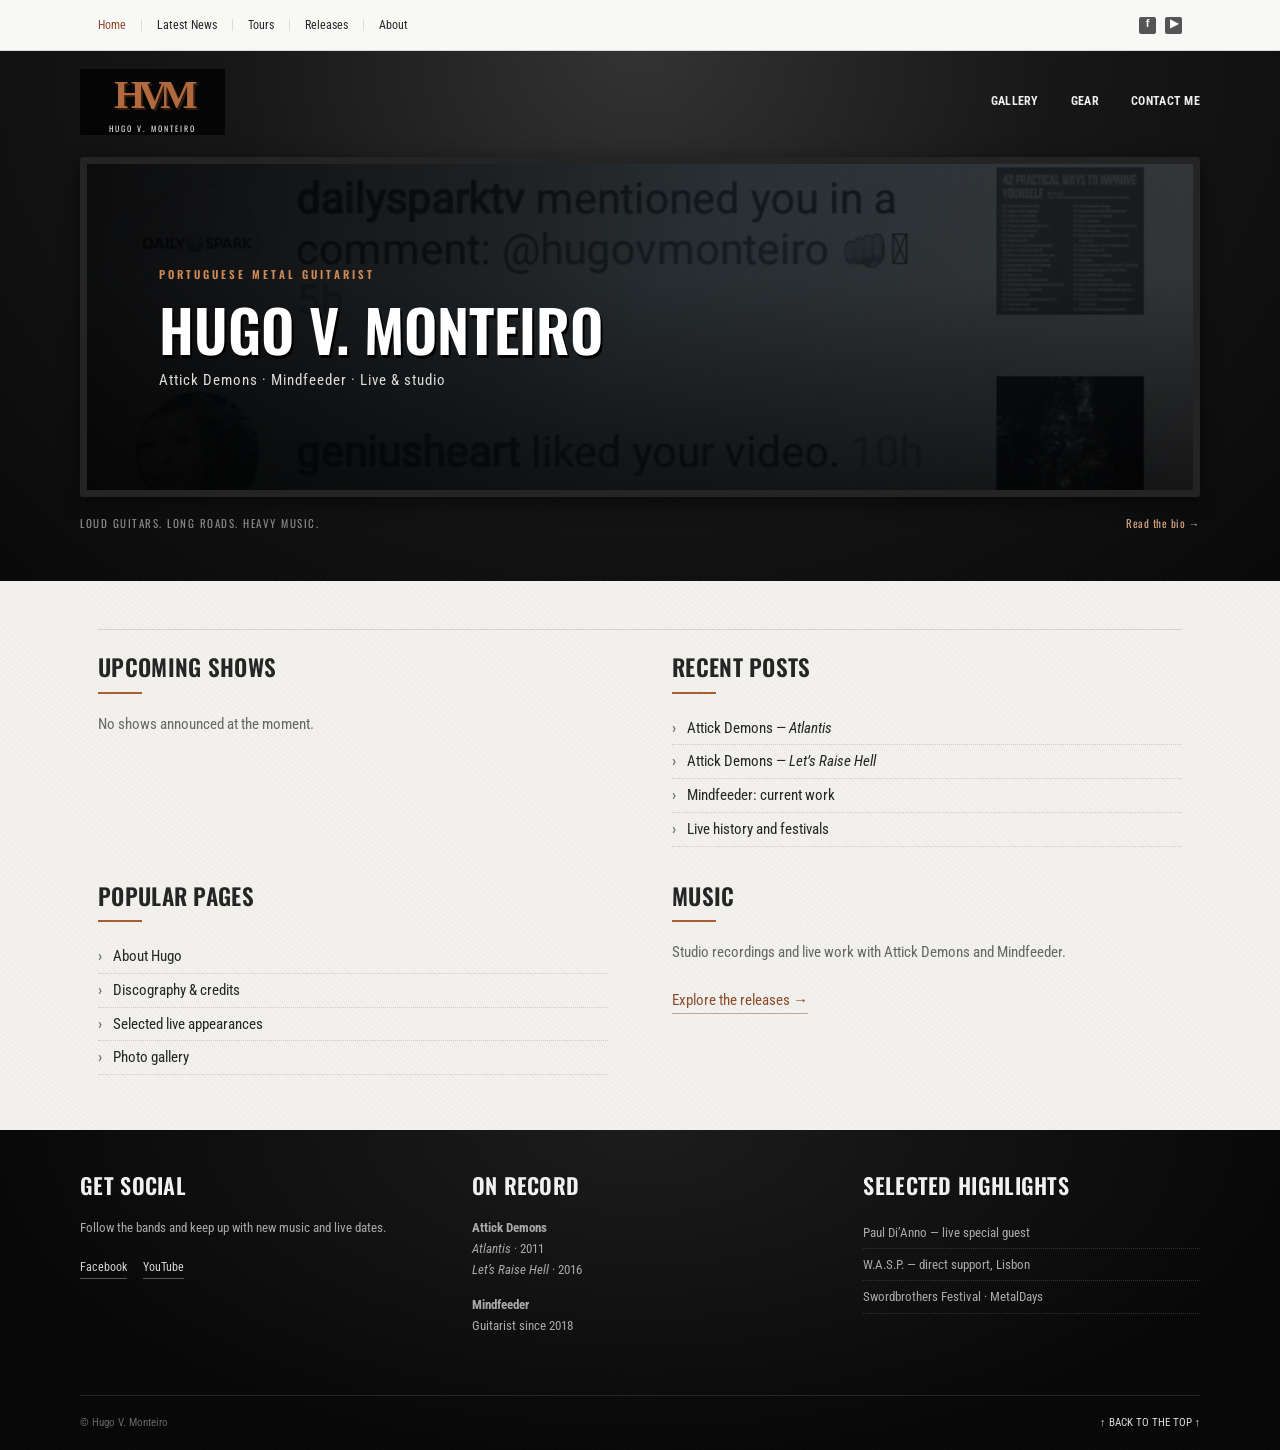
<file: index.html>
<!doctype html>
<html lang="en">
<head>
<meta charset="utf-8">
<meta name="viewport" content="width=device-width, initial-scale=1">
<meta name="theme-color" content="#181818">
<meta name="description" content="Official website of Portuguese metal guitarist Hugo V Monteiro. Attick Demons, Mindfeeder, recordings and live history.">
<title>Hugo V. Monteiro — Official Website</title>
<link rel="stylesheet" href="assets/css/style.css">
</head>
<body id="top">
<div class="topbar"><div class="topbar-inner"><button class="menu-toggle" aria-expanded="false" aria-controls="primary-nav">Menu ☰</button><nav id="primary-nav" class="top-nav" aria-label="Main navigation"><a class="active" href="index.html">Home</a><a href="latest-news.html">Latest News</a><a href="tours.html">Tours</a><a href="releases.html">Releases</a><a href="about.html">About</a></nav><div class="social-mini"><a href="https://www.facebook.com/" aria-label="Facebook">f</a><a href="https://www.youtube.com/" aria-label="YouTube">▶</a></div></div></div>
<header class="hero-shell"><div class="site-head"><a class="wordmark" href="index.html" aria-label="Hugo V Monteiro home"><span>HVM</span><small>HUGO V. MONTEIRO</small></a><nav class="side-nav" aria-label="More pages"><a href="galleries.html">Gallery</a><a href="gear.html">Gear</a><a href="contact-me.html">Contact Me</a></nav></div><div class="hero-frame"><img src="images/marty-friedman-started-following-me-on-instagram.png" alt="Music news image" class="hero-image"><div class="hero-caption"><span>PORTUGUESE METAL GUITARIST</span><h1>Hugo V. Monteiro</h1><p>Attick Demons · Mindfeeder · Live & studio</p></div></div><div class="hero-bottom"><span>LOUD GUITARS. LONG ROADS. HEAVY MUSIC.</span><a href="about.html">Read the bio →</a></div></header>
<main class="home-content"><div class="home-grid"><section class="widget"><h2>Upcoming Shows</h2><p class="muted">No shows announced at the moment.</p></section><section class="widget"><h2>Recent Posts</h2><ul class="arrow-list"><li><a href="releases.html#atlantis">Attick Demons — <em>Atlantis</em></a></li><li><a href="releases.html#lets-raise-hell">Attick Demons — <em>Let’s Raise Hell</em></a></li><li><a href="about.html#mindfeeder">Mindfeeder: current work</a></li><li><a href="tours.html">Live history and festivals</a></li></ul></section><section class="widget"><h2>Popular Pages</h2><ul class="arrow-list"><li><a href="about.html">About Hugo</a></li><li><a href="releases.html">Discography & credits</a></li><li><a href="tours.html">Selected live appearances</a></li><li><a href="galleries.html">Photo gallery</a></li></ul></section><section class="widget"><h2>Music</h2><p class="muted">Studio recordings and live work with Attick Demons and Mindfeeder.</p><a class="text-link" href="releases.html">Explore the releases →</a></section></div></main>
<footer class="site-footer"><div class="footer-grid"><section><h2>Get Social</h2><p>Follow the bands and keep up with new music and live dates.</p><div class="footer-links"><a href="https://www.facebook.com/">Facebook</a><a href="https://www.youtube.com/">YouTube</a></div></section><section><h2>On Record</h2><p><strong>Attick Demons</strong><br><em>Atlantis</em> · 2011<br><em>Let’s Raise Hell</em> · 2016</p><p><strong>Mindfeeder</strong><br>Guitarist since 2018</p></section><section><h2>Selected Highlights</h2><ul class="footer-list"><li>Paul Di’Anno — live special guest</li><li>W.A.S.P. — direct support, Lisbon</li><li>Swordbrothers Festival · MetalDays</li></ul></section></div><div class="footer-bottom"><span>© Hugo V. Monteiro</span><a href="#top">↑ Back to the top ↑</a></div></footer>
<script src="assets/js/site.js"></script>
</body></html>
</file>
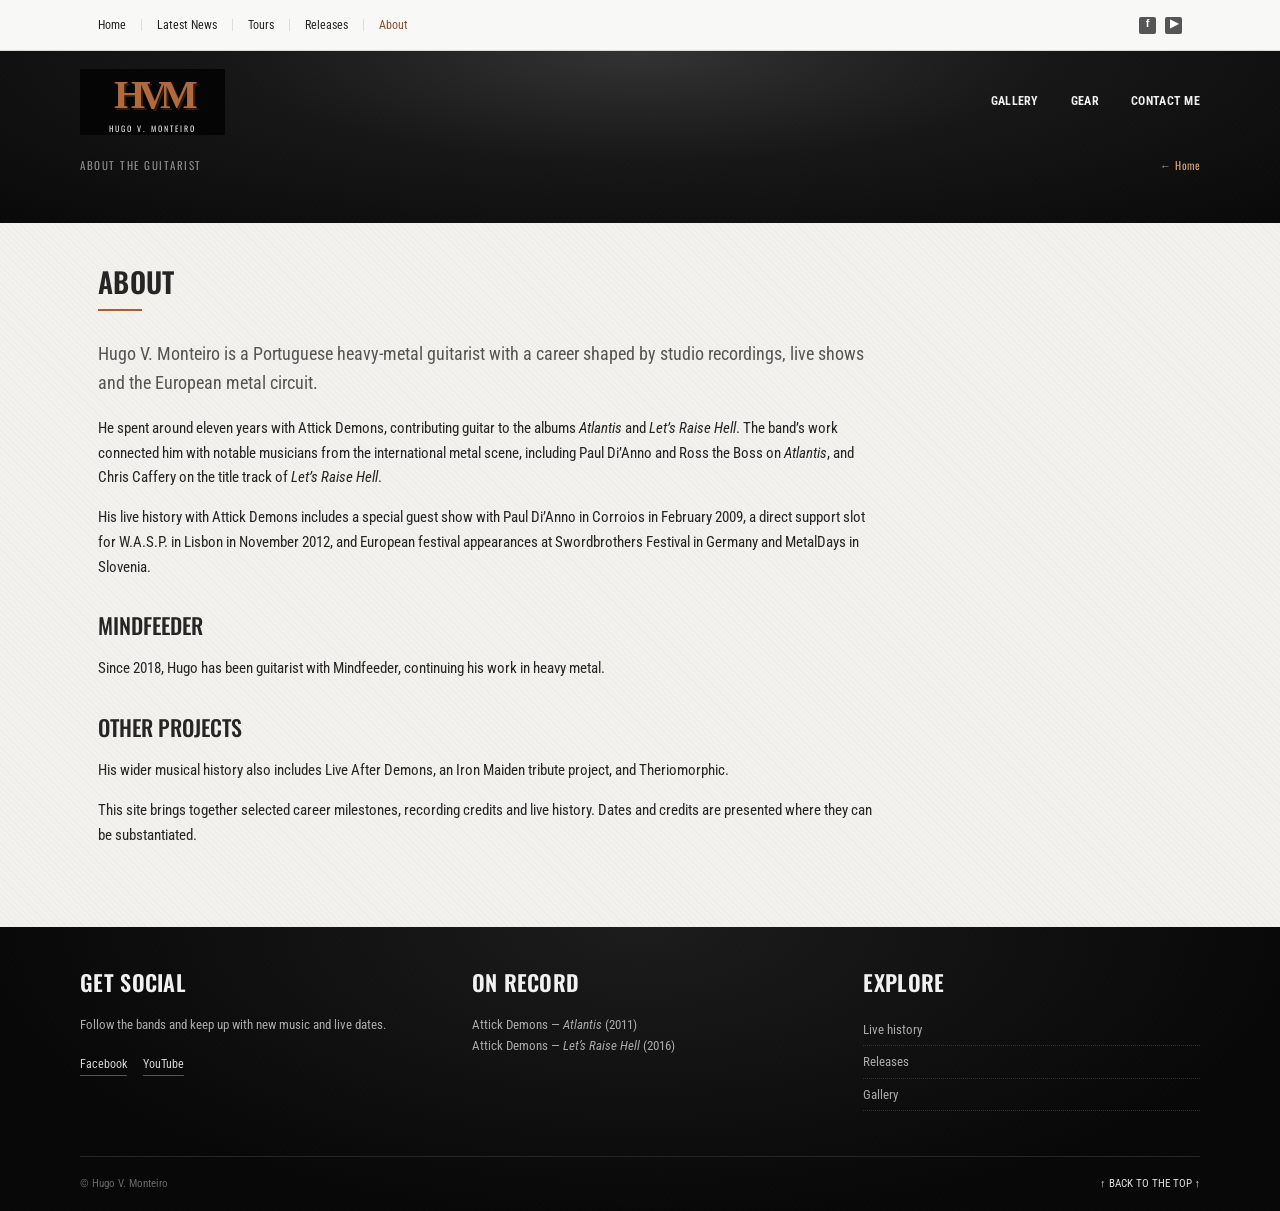
<file: about.html>
<!doctype html><html lang="en"><head><meta charset="utf-8"><meta name="viewport" content="width=device-width,initial-scale=1"><meta name="description" content="Biography of Portuguese metal guitarist Hugo V Monteiro."><title>About — Hugo V. Monteiro</title><link rel="stylesheet" href="assets/css/style.css"></head><body id="top"><div class="topbar"><div class="topbar-inner"><button class="menu-toggle" aria-expanded="false" aria-controls="primary-nav">Menu ☰</button><nav id="primary-nav" class="top-nav" aria-label="Main navigation"><a href="index.html">Home</a><a href="latest-news.html">Latest News</a><a href="tours.html">Tours</a><a href="releases.html">Releases</a><a class="active" href="about.html">About</a></nav><div class="social-mini"><a href="https://www.facebook.com/" aria-label="Facebook">f</a><a href="https://www.youtube.com/" aria-label="YouTube">▶</a></div></div></div><header class="hero-shell"><div class="site-head"><a class="wordmark" href="index.html"><span>HVM</span><small>HUGO V. MONTEIRO</small></a><nav class="side-nav"><a href="galleries.html">Gallery</a><a href="gear.html">Gear</a><a href="contact-me.html">Contact Me</a></nav></div><div class="hero-bottom"><span>ABOUT THE GUITARIST</span><a href="index.html">← Home</a></div></header><main class="page-wrap"><h1 class="page-title">About</h1><div class="content-panel"><p class="page-intro">Hugo V. Monteiro is a Portuguese heavy-metal guitarist with a career shaped by studio recordings, live shows and the European metal circuit.</p><p>He spent around eleven years with Attick Demons, contributing guitar to the albums <em>Atlantis</em> and <em>Let’s Raise Hell</em>. The band’s work connected him with notable musicians from the international metal scene, including Paul Di’Anno and Ross the Boss on <em>Atlantis</em>, and Chris Caffery on the title track of <em>Let’s Raise Hell</em>.</p><p>His live history with Attick Demons includes a special guest show with Paul Di’Anno in Corroios in February 2009, a direct support slot for W.A.S.P. in Lisbon in November 2012, and European festival appearances at Swordbrothers Festival in Germany and MetalDays in Slovenia.</p><h2 id="mindfeeder">Mindfeeder</h2><p>Since 2018, Hugo has been guitarist with Mindfeeder, continuing his work in heavy metal.</p><h2>Other projects</h2><p>His wider musical history also includes Live After Demons, an Iron Maiden tribute project, and Theriomorphic.</p><p>This site brings together selected career milestones, recording credits and live history. Dates and credits are presented where they can be substantiated.</p></div></main><footer class="site-footer"><div class="footer-grid"><section><h2>Get Social</h2><p>Follow the bands and keep up with new music and live dates.</p><div class="footer-links"><a href="https://www.facebook.com/">Facebook</a><a href="https://www.youtube.com/">YouTube</a></div></section><section><h2>On Record</h2><p>Attick Demons — <em>Atlantis</em> (2011)<br>Attick Demons — <em>Let’s Raise Hell</em> (2016)</p></section><section><h2>Explore</h2><ul class="footer-list"><li><a href="tours.html">Live history</a></li><li><a href="releases.html">Releases</a></li><li><a href="galleries.html">Gallery</a></li></ul></section></div><div class="footer-bottom"><span>© Hugo V. Monteiro</span><a class="back-top" href="#top">↑ Back to the top ↑</a></div></footer><script src="assets/js/site.js"></script></body></html>
</file>
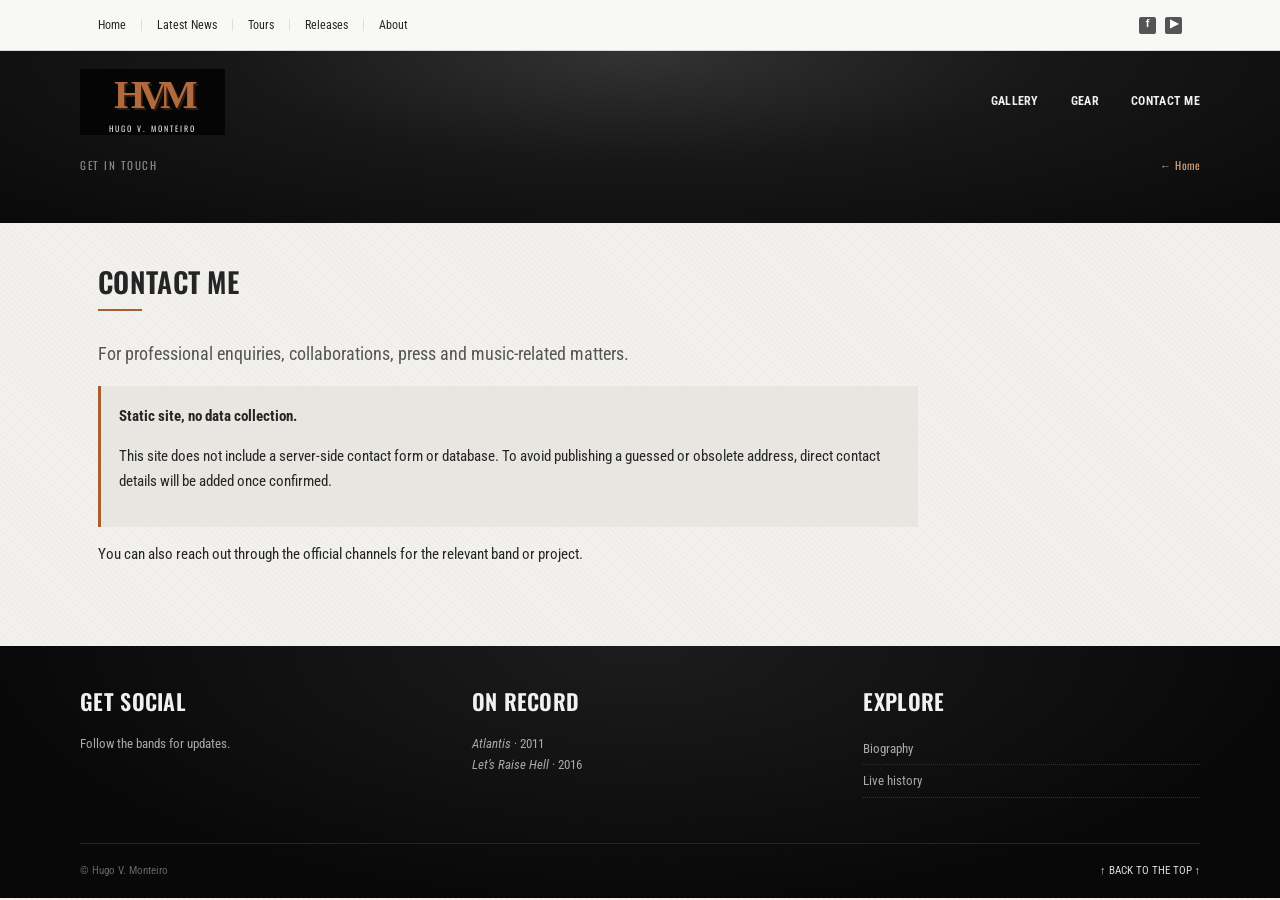
<file: contact-me.html>
<!doctype html><html lang="en"><head><meta charset="utf-8"><meta name="viewport" content="width=device-width,initial-scale=1"><title>Contact — Hugo V. Monteiro</title><link rel="stylesheet" href="assets/css/style.css"></head><body id="top"><div class="topbar"><div class="topbar-inner"><button class="menu-toggle" aria-expanded="false" aria-controls="primary-nav">Menu ☰</button><nav id="primary-nav" class="top-nav"><a href="index.html">Home</a><a href="latest-news.html">Latest News</a><a href="tours.html">Tours</a><a href="releases.html">Releases</a><a href="about.html">About</a></nav><div class="social-mini"><a href="https://www.facebook.com/">f</a><a href="https://www.youtube.com/">▶</a></div></div></div><header class="hero-shell"><div class="site-head"><a class="wordmark" href="index.html"><span>HVM</span><small>HUGO V. MONTEIRO</small></a><nav class="side-nav"><a href="galleries.html">Gallery</a><a href="gear.html">Gear</a><a href="contact-me.html">Contact Me</a></nav></div><div class="hero-bottom"><span>GET IN TOUCH</span><a href="index.html">← Home</a></div></header><main class="page-wrap"><h1 class="page-title">Contact Me</h1><div class="content-panel"><p class="page-intro">For professional enquiries, collaborations, press and music-related matters.</p><div class="contact-note"><strong>Static site, no data collection.</strong><p>This site does not include a server-side contact form or database. To avoid publishing a guessed or obsolete address, direct contact details will be added once confirmed.</p></div><p>You can also reach out through the official channels for the relevant band or project.</p></div></main><footer class="site-footer"><div class="footer-grid"><section><h2>Get Social</h2><p>Follow the bands for updates.</p></section><section><h2>On Record</h2><p><em>Atlantis</em> · 2011<br><em>Let’s Raise Hell</em> · 2016</p></section><section><h2>Explore</h2><ul class="footer-list"><li><a href="about.html">Biography</a></li><li><a href="tours.html">Live history</a></li></ul></section></div><div class="footer-bottom"><span>© Hugo V. Monteiro</span><a href="#top">↑ Back to the top ↑</a></div></footer><script src="assets/js/site.js"></script></body></html>
</file>
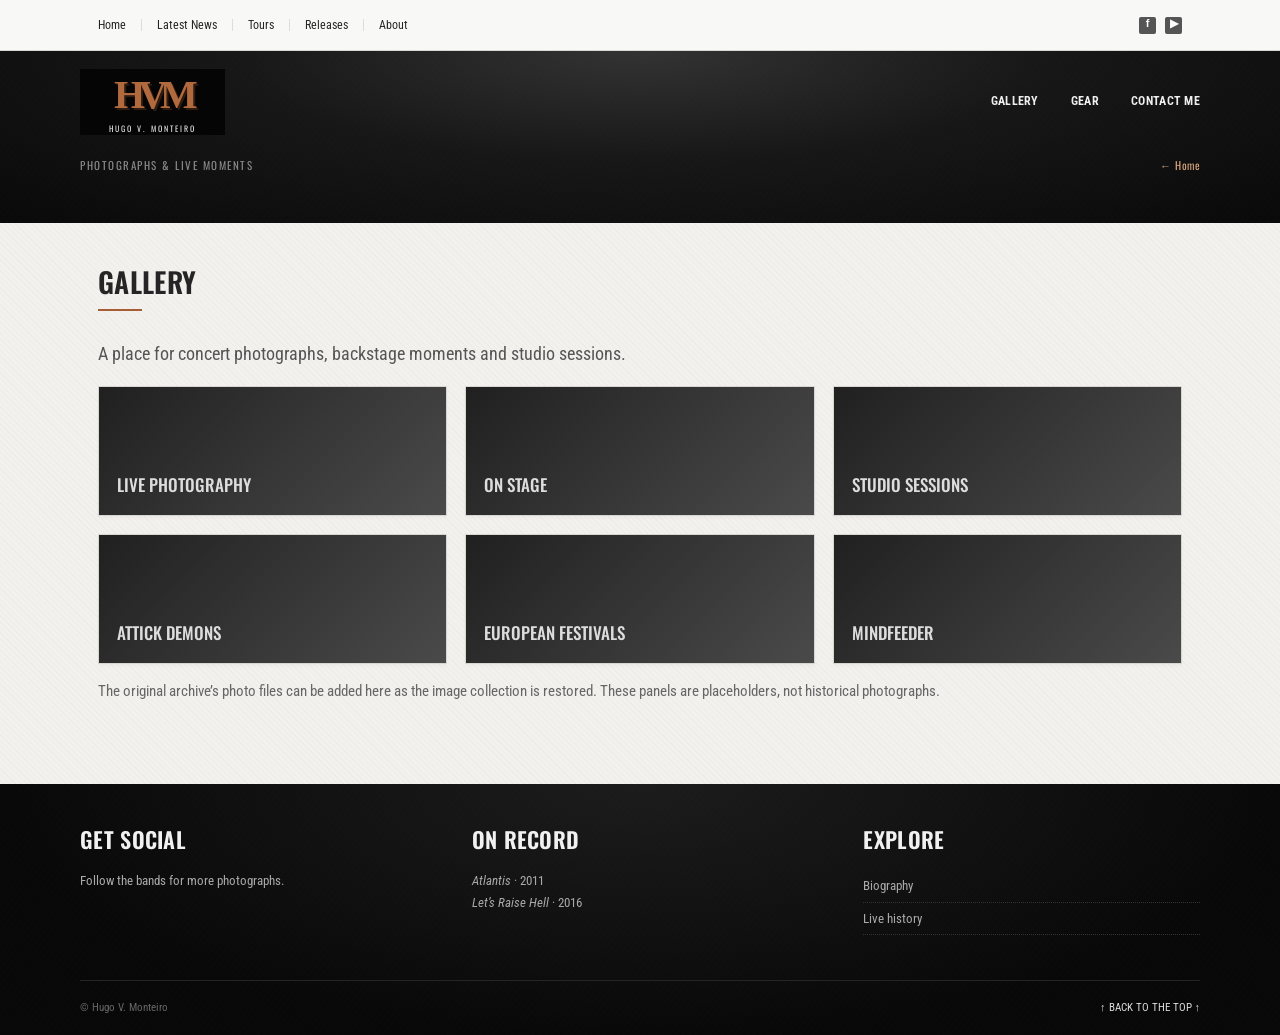
<file: galleries.html>
<!doctype html><html lang="en"><head><meta charset="utf-8"><meta name="viewport" content="width=device-width,initial-scale=1"><title>Gallery — Hugo V. Monteiro</title><link rel="stylesheet" href="assets/css/style.css"></head><body id="top"><div class="topbar"><div class="topbar-inner"><button class="menu-toggle" aria-expanded="false" aria-controls="primary-nav">Menu ☰</button><nav id="primary-nav" class="top-nav"><a href="index.html">Home</a><a href="latest-news.html">Latest News</a><a href="tours.html">Tours</a><a href="releases.html">Releases</a><a href="about.html">About</a></nav><div class="social-mini"><a href="https://www.facebook.com/">f</a><a href="https://www.youtube.com/">▶</a></div></div></div><header class="hero-shell"><div class="site-head"><a class="wordmark" href="index.html"><span>HVM</span><small>HUGO V. MONTEIRO</small></a><nav class="side-nav"><a href="galleries.html">Gallery</a><a href="gear.html">Gear</a><a href="contact-me.html">Contact Me</a></nav></div><div class="hero-bottom"><span>PHOTOGRAPHS & LIVE MOMENTS</span><a href="index.html">← Home</a></div></header><main class="page-wrap"><h1 class="page-title">Gallery</h1><p class="page-intro">A place for concert photographs, backstage moments and studio sessions.</p><div class="gallery-grid"><div class="gallery-placeholder">Live photography</div><div class="gallery-placeholder">On stage</div><div class="gallery-placeholder">Studio sessions</div><div class="gallery-placeholder">Attick Demons</div><div class="gallery-placeholder">European festivals</div><div class="gallery-placeholder">Mindfeeder</div></div><p class="muted">The original archive’s photo files can be added here as the image collection is restored. These panels are placeholders, not historical photographs.</p></main><footer class="site-footer"><div class="footer-grid"><section><h2>Get Social</h2><p>Follow the bands for more photographs.</p></section><section><h2>On Record</h2><p><em>Atlantis</em> · 2011<br><em>Let’s Raise Hell</em> · 2016</p></section><section><h2>Explore</h2><ul class="footer-list"><li><a href="about.html">Biography</a></li><li><a href="tours.html">Live history</a></li></ul></section></div><div class="footer-bottom"><span>© Hugo V. Monteiro</span><a href="#top">↑ Back to the top ↑</a></div></footer><script src="assets/js/site.js"></script></body></html>
</file>
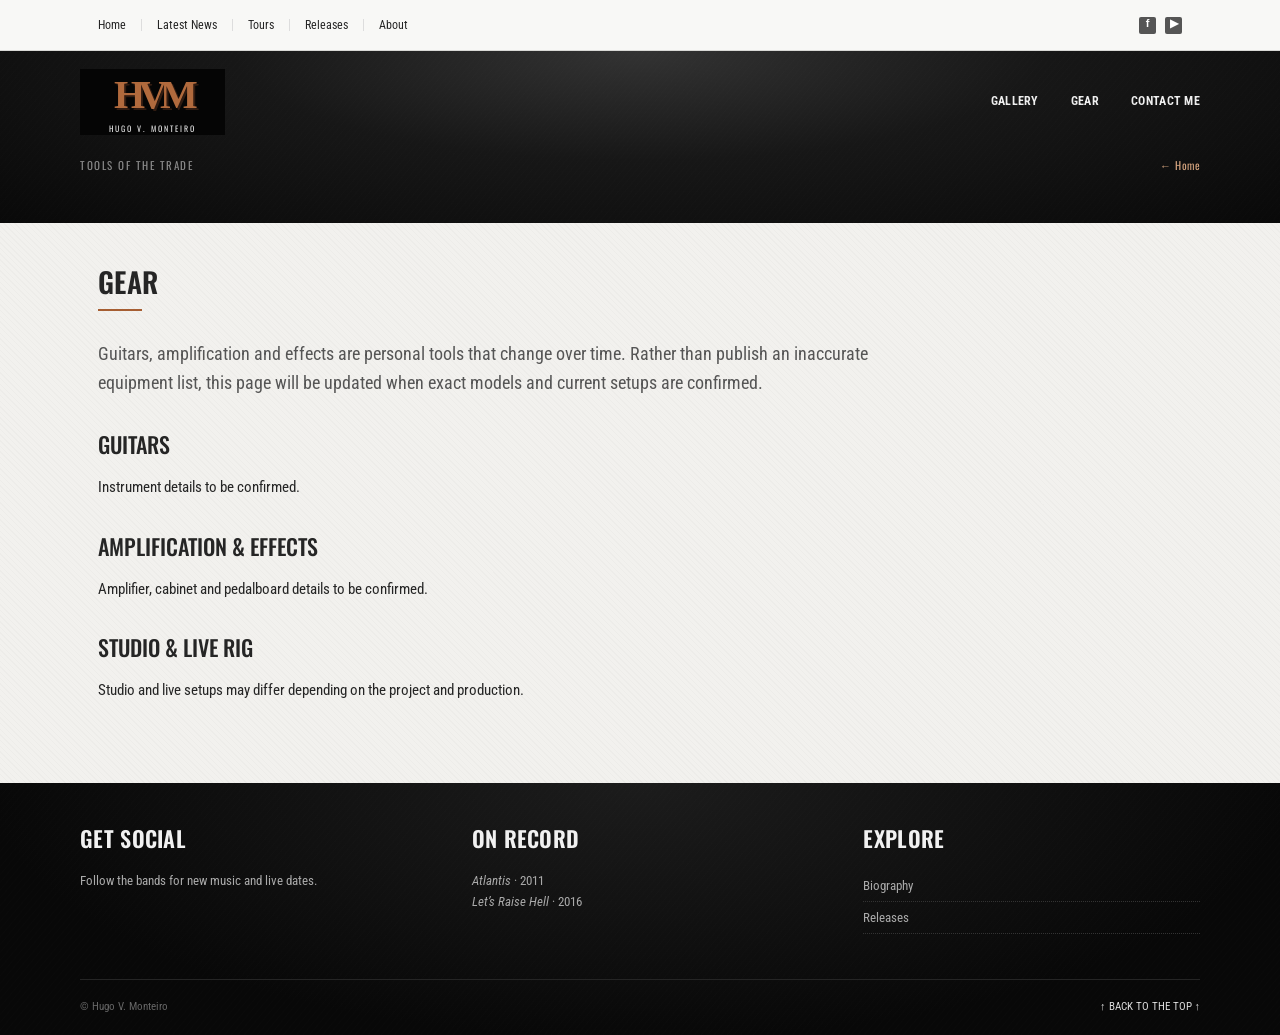
<file: gear.html>
<!doctype html><html lang="en"><head><meta charset="utf-8"><meta name="viewport" content="width=device-width,initial-scale=1"><title>Gear — Hugo V. Monteiro</title><link rel="stylesheet" href="assets/css/style.css"></head><body id="top"><div class="topbar"><div class="topbar-inner"><button class="menu-toggle" aria-expanded="false" aria-controls="primary-nav">Menu ☰</button><nav id="primary-nav" class="top-nav"><a href="index.html">Home</a><a href="latest-news.html">Latest News</a><a href="tours.html">Tours</a><a href="releases.html">Releases</a><a href="about.html">About</a></nav><div class="social-mini"><a href="https://www.facebook.com/">f</a><a href="https://www.youtube.com/">▶</a></div></div></div><header class="hero-shell"><div class="site-head"><a class="wordmark" href="index.html"><span>HVM</span><small>HUGO V. MONTEIRO</small></a><nav class="side-nav"><a href="galleries.html">Gallery</a><a href="gear.html">Gear</a><a href="contact-me.html">Contact Me</a></nav></div><div class="hero-bottom"><span>TOOLS OF THE TRADE</span><a href="index.html">← Home</a></div></header><main class="page-wrap"><h1 class="page-title">Gear</h1><p class="page-intro">Guitars, amplification and effects are personal tools that change over time. Rather than publish an inaccurate equipment list, this page will be updated when exact models and current setups are confirmed.</p><div class="content-panel"><h2>Guitars</h2><p>Instrument details to be confirmed.</p><h2>Amplification & effects</h2><p>Amplifier, cabinet and pedalboard details to be confirmed.</p><h2>Studio & live rig</h2><p>Studio and live setups may differ depending on the project and production.</p></div></main><footer class="site-footer"><div class="footer-grid"><section><h2>Get Social</h2><p>Follow the bands for new music and live dates.</p></section><section><h2>On Record</h2><p><em>Atlantis</em> · 2011<br><em>Let’s Raise Hell</em> · 2016</p></section><section><h2>Explore</h2><ul class="footer-list"><li><a href="about.html">Biography</a></li><li><a href="releases.html">Releases</a></li></ul></section></div><div class="footer-bottom"><span>© Hugo V. Monteiro</span><a href="#top">↑ Back to the top ↑</a></div></footer><script src="assets/js/site.js"></script></body></html>
</file>
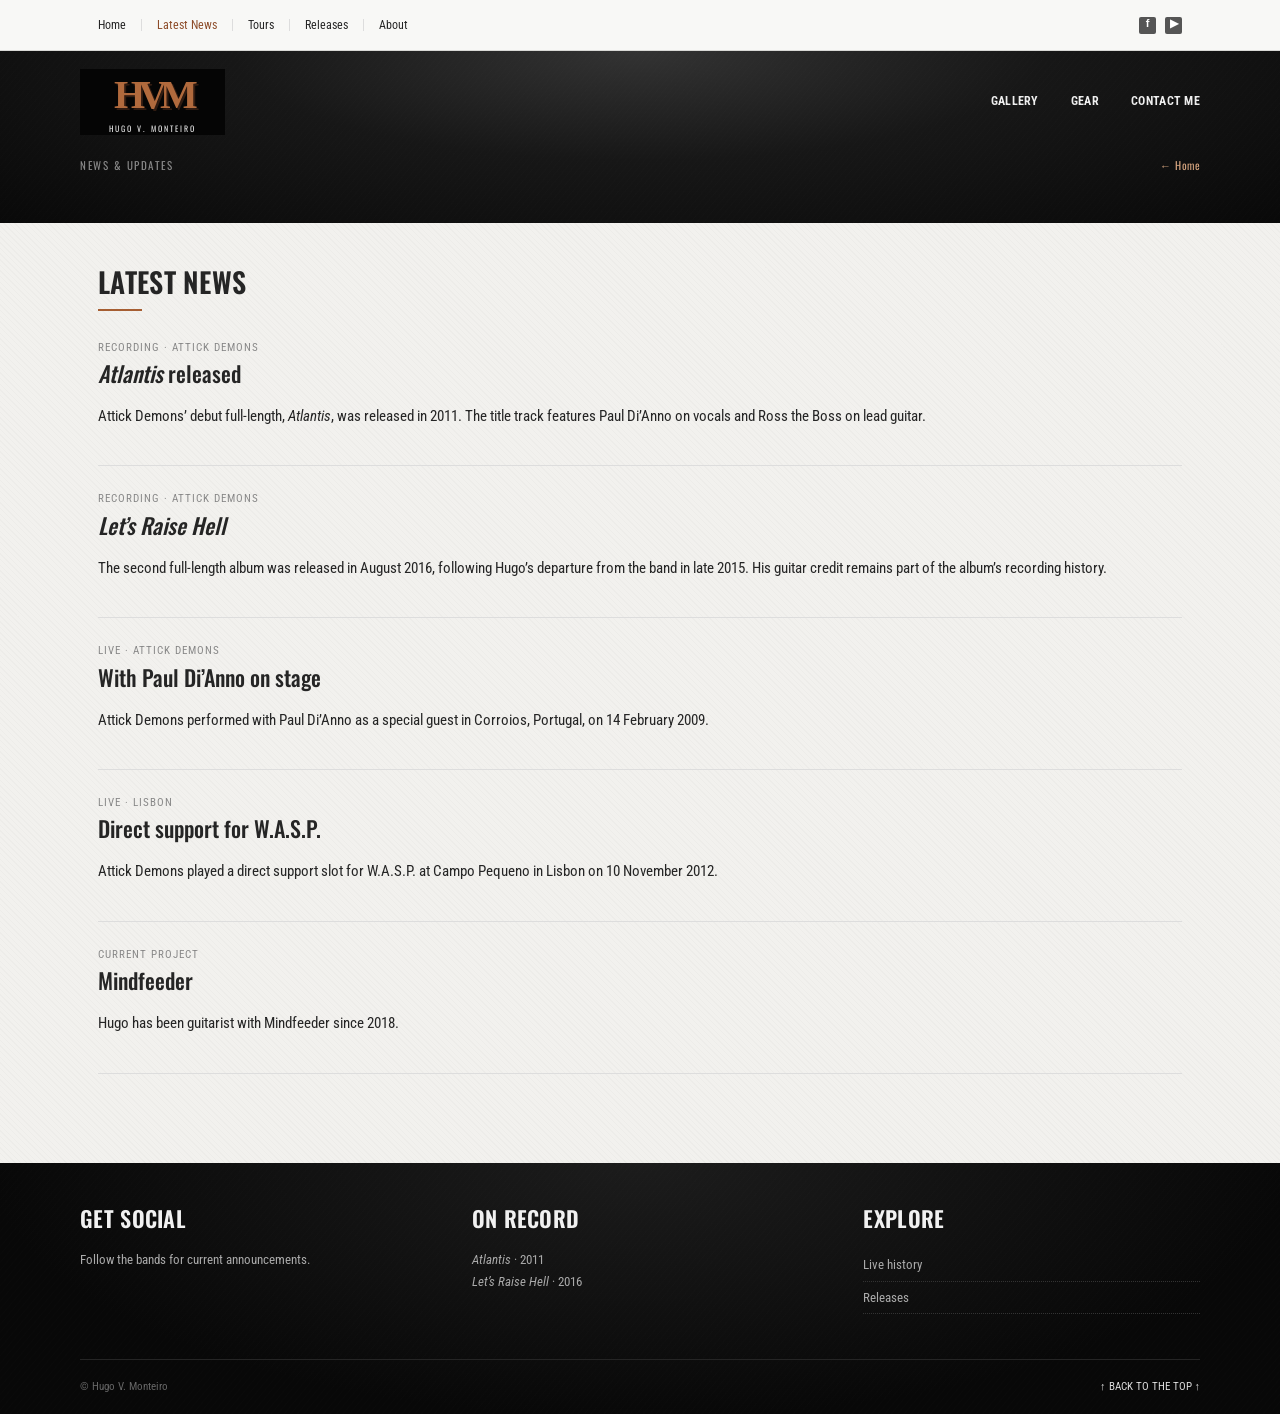
<file: latest-news.html>
<!doctype html><html lang="en"><head><meta charset="utf-8"><meta name="viewport" content="width=device-width,initial-scale=1"><title>Latest News — Hugo V. Monteiro</title><link rel="stylesheet" href="assets/css/style.css"></head><body id="top"><div class="topbar"><div class="topbar-inner"><button class="menu-toggle" aria-expanded="false" aria-controls="primary-nav">Menu ☰</button><nav id="primary-nav" class="top-nav"><a href="index.html">Home</a><a class="active" href="latest-news.html">Latest News</a><a href="tours.html">Tours</a><a href="releases.html">Releases</a><a href="about.html">About</a></nav><div class="social-mini"><a href="https://www.facebook.com/">f</a><a href="https://www.youtube.com/">▶</a></div></div></div><header class="hero-shell"><div class="site-head"><a class="wordmark" href="index.html"><span>HVM</span><small>HUGO V. MONTEIRO</small></a><nav class="side-nav"><a href="galleries.html">Gallery</a><a href="gear.html">Gear</a><a href="contact-me.html">Contact Me</a></nav></div><div class="hero-bottom"><span>NEWS & UPDATES</span><a href="index.html">← Home</a></div></header><main class="page-wrap"><h1 class="page-title">Latest News</h1><article class="entry"><div class="date">Recording · Attick Demons</div><h2><a href="releases.html#atlantis"><em>Atlantis</em> released</a></h2><p>Attick Demons’ debut full-length, <em>Atlantis</em>, was released in 2011. The title track features Paul Di’Anno on vocals and Ross the Boss on lead guitar.</p></article><article class="entry"><div class="date">Recording · Attick Demons</div><h2><a href="releases.html#lets-raise-hell"><em>Let’s Raise Hell</em></a></h2><p>The second full-length album was released in August 2016, following Hugo’s departure from the band in late 2015. His guitar credit remains part of the album’s recording history.</p></article><article class="entry"><div class="date">Live · Attick Demons</div><h2>With Paul Di’Anno on stage</h2><p>Attick Demons performed with Paul Di’Anno as a special guest in Corroios, Portugal, on 14 February 2009.</p></article><article class="entry"><div class="date">Live · Lisbon</div><h2>Direct support for W.A.S.P.</h2><p>Attick Demons played a direct support slot for W.A.S.P. at Campo Pequeno in Lisbon on 10 November 2012.</p></article><article class="entry"><div class="date">Current project</div><h2>Mindfeeder</h2><p>Hugo has been guitarist with Mindfeeder since 2018.</p></article></main><footer class="site-footer"><div class="footer-grid"><section><h2>Get Social</h2><p>Follow the bands for current announcements.</p></section><section><h2>On Record</h2><p><em>Atlantis</em> · 2011<br><em>Let’s Raise Hell</em> · 2016</p></section><section><h2>Explore</h2><ul class="footer-list"><li><a href="tours.html">Live history</a></li><li><a href="releases.html">Releases</a></li></ul></section></div><div class="footer-bottom"><span>© Hugo V. Monteiro</span><a href="#top">↑ Back to the top ↑</a></div></footer><script src="assets/js/site.js"></script></body></html>
</file>
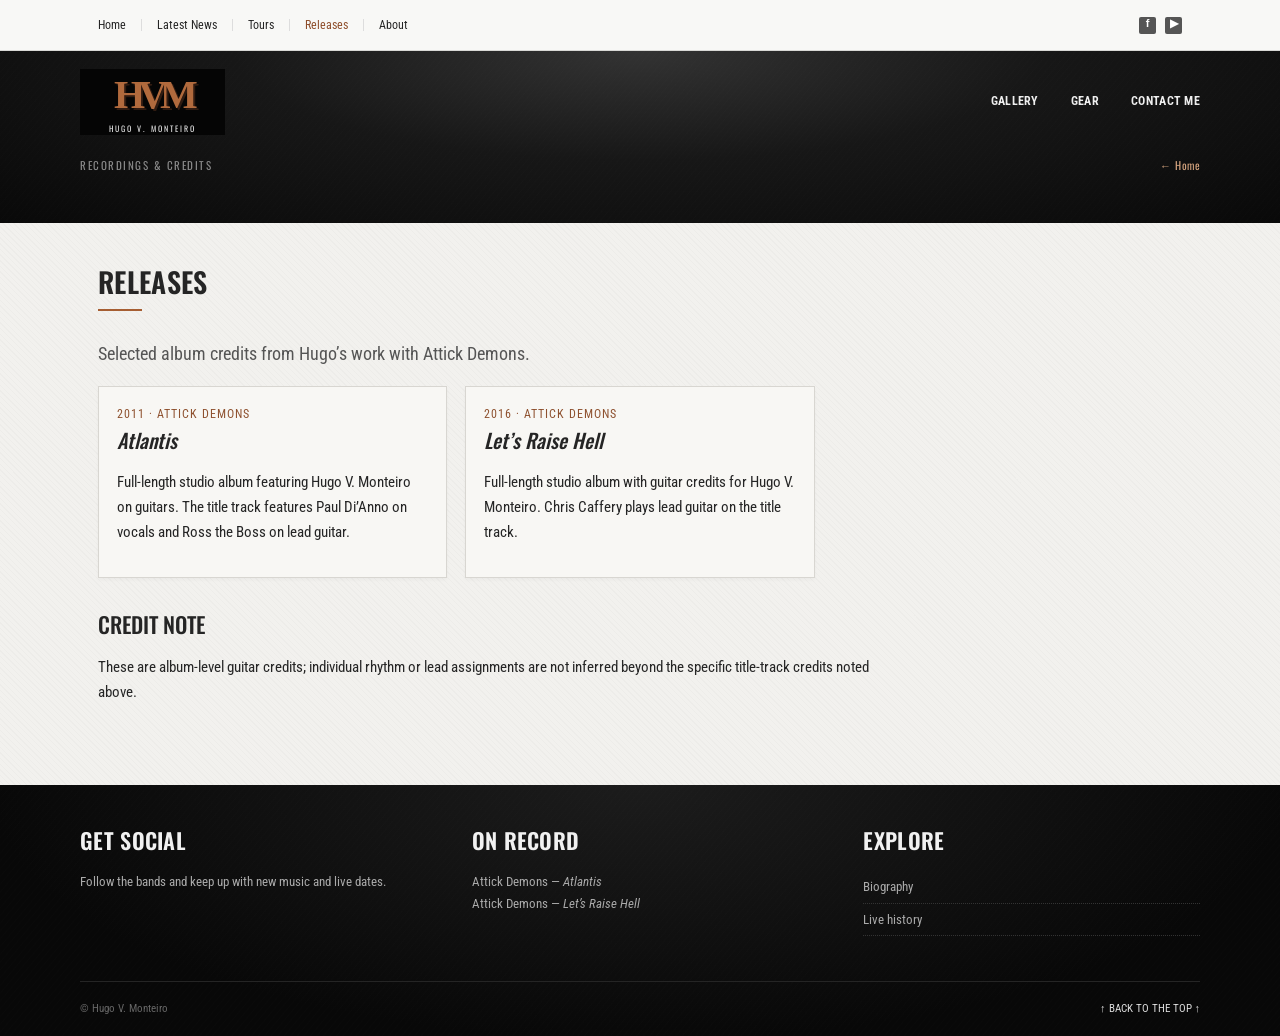
<file: releases.html>
<!doctype html><html lang="en"><head><meta charset="utf-8"><meta name="viewport" content="width=device-width,initial-scale=1"><title>Releases — Hugo V. Monteiro</title><link rel="stylesheet" href="assets/css/style.css"></head><body id="top"><div class="topbar"><div class="topbar-inner"><button class="menu-toggle" aria-expanded="false" aria-controls="primary-nav">Menu ☰</button><nav id="primary-nav" class="top-nav"><a href="index.html">Home</a><a href="latest-news.html">Latest News</a><a href="tours.html">Tours</a><a class="active" href="releases.html">Releases</a><a href="about.html">About</a></nav><div class="social-mini"><a href="https://www.facebook.com/">f</a><a href="https://www.youtube.com/">▶</a></div></div></div><header class="hero-shell"><div class="site-head"><a class="wordmark" href="index.html"><span>HVM</span><small>HUGO V. MONTEIRO</small></a><nav class="side-nav"><a href="galleries.html">Gallery</a><a href="gear.html">Gear</a><a href="contact-me.html">Contact Me</a></nav></div><div class="hero-bottom"><span>RECORDINGS & CREDITS</span><a href="index.html">← Home</a></div></header><main class="page-wrap"><h1 class="page-title">Releases</h1><p class="page-intro">Selected album credits from Hugo’s work with Attick Demons.</p><div class="release-grid"><article class="release-card" id="atlantis"><div class="year">2011 · ATTICK DEMONS</div><h2><em>Atlantis</em></h2><p>Full-length studio album featuring Hugo V. Monteiro on guitars. The title track features Paul Di’Anno on vocals and Ross the Boss on lead guitar.</p></article><article class="release-card" id="lets-raise-hell"><div class="year">2016 · ATTICK DEMONS</div><h2><em>Let’s Raise Hell</em></h2><p>Full-length studio album with guitar credits for Hugo V. Monteiro. Chris Caffery plays lead guitar on the title track.</p></article></div><div class="content-panel"><h2>Credit note</h2><p>These are album-level guitar credits; individual rhythm or lead assignments are not inferred beyond the specific title-track credits noted above.</p></div></main><footer class="site-footer"><div class="footer-grid"><section><h2>Get Social</h2><p>Follow the bands and keep up with new music and live dates.</p></section><section><h2>On Record</h2><p>Attick Demons — <em>Atlantis</em><br>Attick Demons — <em>Let’s Raise Hell</em></p></section><section><h2>Explore</h2><ul class="footer-list"><li><a href="about.html">Biography</a></li><li><a href="tours.html">Live history</a></li></ul></section></div><div class="footer-bottom"><span>© Hugo V. Monteiro</span><a href="#top">↑ Back to the top ↑</a></div></footer><script src="assets/js/site.js"></script></body></html>
</file>
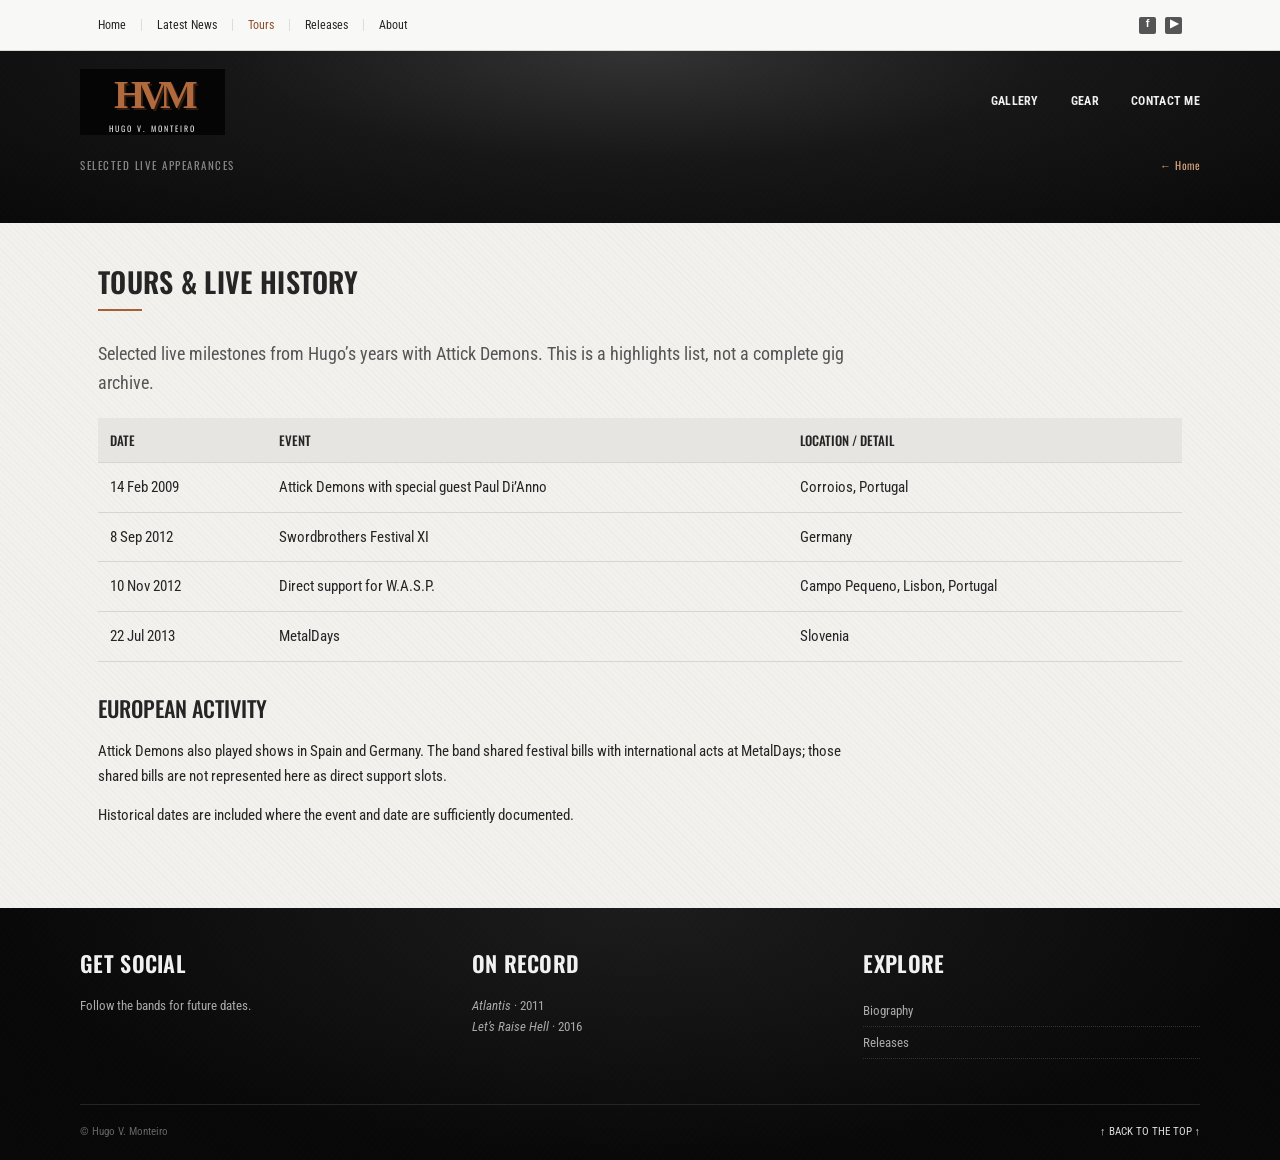
<file: tours.html>
<!doctype html><html lang="en"><head><meta charset="utf-8"><meta name="viewport" content="width=device-width,initial-scale=1"><title>Tours & Live History — Hugo V. Monteiro</title><link rel="stylesheet" href="assets/css/style.css"></head><body id="top"><div class="topbar"><div class="topbar-inner"><button class="menu-toggle" aria-expanded="false" aria-controls="primary-nav">Menu ☰</button><nav id="primary-nav" class="top-nav"><a href="index.html">Home</a><a href="latest-news.html">Latest News</a><a class="active" href="tours.html">Tours</a><a href="releases.html">Releases</a><a href="about.html">About</a></nav><div class="social-mini"><a href="https://www.facebook.com/">f</a><a href="https://www.youtube.com/">▶</a></div></div></div><header class="hero-shell"><div class="site-head"><a class="wordmark" href="index.html"><span>HVM</span><small>HUGO V. MONTEIRO</small></a><nav class="side-nav"><a href="galleries.html">Gallery</a><a href="gear.html">Gear</a><a href="contact-me.html">Contact Me</a></nav></div><div class="hero-bottom"><span>SELECTED LIVE APPEARANCES</span><a href="index.html">← Home</a></div></header><main class="page-wrap"><h1 class="page-title">Tours & Live History</h1><p class="page-intro">Selected live milestones from Hugo’s years with Attick Demons. This is a highlights list, not a complete gig archive.</p><table class="facts"><thead><tr><th>Date</th><th>Event</th><th>Location / detail</th></tr></thead><tbody><tr><td>14 Feb 2009</td><td>Attick Demons with special guest Paul Di’Anno</td><td>Corroios, Portugal</td></tr><tr><td>8 Sep 2012</td><td>Swordbrothers Festival XI</td><td>Germany</td></tr><tr><td>10 Nov 2012</td><td>Direct support for W.A.S.P.</td><td>Campo Pequeno, Lisbon, Portugal</td></tr><tr><td>22 Jul 2013</td><td>MetalDays</td><td>Slovenia</td></tr></tbody></table><div class="content-panel"><h2>European activity</h2><p>Attick Demons also played shows in Spain and Germany. The band shared festival bills with international acts at MetalDays; those shared bills are not represented here as direct support slots.</p><p>Historical dates are included where the event and date are sufficiently documented.</p></div></main><footer class="site-footer"><div class="footer-grid"><section><h2>Get Social</h2><p>Follow the bands for future dates.</p></section><section><h2>On Record</h2><p><em>Atlantis</em> · 2011<br><em>Let’s Raise Hell</em> · 2016</p></section><section><h2>Explore</h2><ul class="footer-list"><li><a href="about.html">Biography</a></li><li><a href="releases.html">Releases</a></li></ul></section></div><div class="footer-bottom"><span>© Hugo V. Monteiro</span><a href="#top">↑ Back to the top ↑</a></div></footer><script src="assets/js/site.js"></script></body></html>
</file>
<file: assets/css/style.css>
@import url('https://fonts.googleapis.com/css2?family=Oswald:wght@400;500;600;700&family=Roboto+Condensed:wght@300;400;500;700&display=swap');
:root{--ink:#181818;--black:#080808;--paper:#f2f1ee;--gold:#a65e32;--muted:#777;--line:rgba(0,0,0,.12);--width:1120px}
*{box-sizing:border-box}html{scroll-behavior:smooth}body{margin:0;color:#252525;background:var(--paper);font:15px/1.65 "Roboto Condensed",Arial,sans-serif;background-image:repeating-linear-gradient(45deg,rgba(0,0,0,.018) 0,rgba(0,0,0,.018) 1px,transparent 1px,transparent 4px)}a{color:inherit;text-decoration:none}a:hover{color:var(--gold)}img{max-width:100%;display:block}.topbar{background:#f8f8f6;border-bottom:1px solid #d8d8d5;box-shadow:0 1px 5px #0001}.topbar-inner{max-width:var(--width);min-height:50px;margin:auto;padding:0 18px;display:flex;align-items:center;justify-content:space-between}.top-nav{display:flex;align-items:center}.top-nav a{font-size:12px;padding:0 15px;border-right:1px solid #ddd;line-height:1}.top-nav a:first-child{padding-left:0}.top-nav a:last-child{border:0}.top-nav a.active{color:#8d4c29}.social-mini{display:flex;gap:9px}.social-mini a{font:bold 11px Arial;background:#555;color:white;width:17px;height:17px;text-align:center;border-radius:2px}.menu-toggle{display:none}.hero-shell{background:radial-gradient(ellipse at 50% 0,#333 0,#171717 45%,#090909 100%);color:#eee;padding:18px max(20px,calc((100% - var(--width))/2)) 50px;position:relative}.hero-shell:before,.site-footer:before{content:"";position:absolute;inset:0;pointer-events:none;opacity:.2;background:repeating-linear-gradient(130deg,transparent 0,transparent 3px,rgba(255,255,255,.04) 4px,transparent 5px)}.site-head{position:relative;z-index:1;max-width:var(--width);margin:0 auto 22px;display:flex;justify-content:space-between;align-items:center;min-height:64px}.wordmark{width:145px;height:66px;background:#050505;display:flex;align-items:center;justify-content:center;flex-direction:column;color:#b16a3d;line-height:1}.wordmark span{font:bold 40px Georgia,serif;letter-spacing:-7px;text-shadow:2px 2px #301b11}.wordmark small{font:8px "Oswald",sans-serif;letter-spacing:2px;color:#ddd;margin-top:4px}.side-nav{display:flex;gap:32px;text-transform:uppercase;font-size:12px;font-weight:700;letter-spacing:.3px}.side-nav a{color:#eee}.side-nav a:hover{color:#d18b57}.hero-frame{position:relative;max-width:var(--width);height:clamp(230px,30vw,340px);margin:auto;border:7px solid #242424;border-radius:3px;box-shadow:0 5px 18px #0008;overflow:hidden;background:linear-gradient(120deg,#090b10,#1c2830 50%,#08090b)}.hero-image{width:100%;height:100%;object-fit:cover;opacity:.18;filter:grayscale(1)}.hero-frame:after{content:"";position:absolute;inset:0;background:linear-gradient(90deg,rgba(0,0,0,.78),rgba(0,0,0,.12)),linear-gradient(0deg,rgba(0,0,0,.55),transparent 65%)}.hero-caption{position:absolute;z-index:1;left:clamp(24px,6vw,72px);top:50%;transform:translateY(-50%)}.hero-caption span{font:600 11px "Oswald",sans-serif;letter-spacing:3px;color:#d18b57}.hero-caption h1{font:600 clamp(35px,5vw,58px)/1.05 "Oswald",sans-serif;text-transform:uppercase;margin:12px 0 8px;color:#fff;text-shadow:2px 3px #000}.hero-caption p{margin:0;color:#ddd;letter-spacing:1px}.hero-bottom{max-width:var(--width);margin:18px auto 0;display:flex;justify-content:space-between;font:11px "Oswald",sans-serif;letter-spacing:1.5px;color:#888}.hero-bottom a{color:#d1a17c;letter-spacing:.5px}.home-content{max-width:var(--width);margin:0 auto;padding:48px 18px 55px}.home-grid{display:grid;grid-template-columns:1fr 1fr;gap:36px 64px;border-top:1px solid var(--line);padding-top:24px}.widget h2,.page-title,.site-footer h2{font:600 23px/1.2 "Oswald",sans-serif;text-transform:uppercase;letter-spacing:.3px;margin:0 0 18px}.widget h2:after,.page-title:after{content:"";display:block;width:44px;height:2px;background:var(--gold);margin-top:10px}.muted{color:#666}.arrow-list,.footer-list{list-style:none;padding:0;margin:0}.arrow-list li{padding:4px 0 4px 15px;position:relative;border-bottom:1px dotted #ccc}.arrow-list li:before{content:"›";position:absolute;left:0;font-weight:bold;color:#777}.text-link{display:inline-block;margin-top:8px;color:#8c4c2b;border-bottom:1px solid #c7a58d}.site-footer{position:relative;background:radial-gradient(ellipse at top,#1c1c1c,#080808 72%);color:#aaa;padding:42px max(20px,calc((100% - var(--width))/2)) 0}.footer-grid{position:relative;max-width:var(--width);margin:auto;display:grid;grid-template-columns:repeat(3,1fr);gap:55px;padding-bottom:45px}.site-footer h2{color:#f1f1f1;font-size:22px}.site-footer p{font-size:13px}.footer-links{display:flex;gap:16px;margin-top:20px}.footer-links a{color:#d6d6d6;border-bottom:1px solid #555;font-size:12px}.footer-list li{padding:5px 0;border-bottom:1px dotted #333;font-size:13px}.footer-bottom{position:relative;border-top:1px solid #252525;max-width:var(--width);margin:auto;padding:18px 0;display:flex;justify-content:space-between;font-size:11px;color:#666}.footer-bottom a{text-transform:uppercase;color:#ddd}.page-wrap{max-width:var(--width);margin:0 auto;padding:42px 18px 65px;min-height:45vh}.page-title{font-size:28px;margin-bottom:28px}.page-intro{font-size:18px;max-width:780px;color:#555}.content-panel{max-width:820px}.content-panel h2{font:500 22px "Oswald",sans-serif;text-transform:uppercase;margin:30px 0 10px}.content-panel p{max-width:780px}.entry{padding:0 0 22px;margin-bottom:24px;border-bottom:1px solid #ddd}.entry h2{margin:0 0 8px;font:500 22px "Oswald",sans-serif}.entry .date{font-size:11px;text-transform:uppercase;color:#888;letter-spacing:1px}.facts{width:100%;border-collapse:collapse;margin:20px 0}.facts th,.facts td{text-align:left;padding:12px;border-bottom:1px solid #d7d5d1;vertical-align:top}.facts th{font:500 13px "Oswald",sans-serif;text-transform:uppercase;background:#e7e5e1}.release-grid,.gallery-grid{display:grid;grid-template-columns:repeat(3,minmax(0,1fr));gap:18px}.release-card,.gallery-placeholder{border:1px solid #d8d6d1;background:#f8f7f4;padding:18px;min-height:140px;box-shadow:0 2px 4px #00000008}.release-card h2{font:500 20px "Oswald",sans-serif;margin:0 0 8px}.release-card .year{color:#8e512f;font-size:12px;letter-spacing:1px}.gallery-placeholder{min-height:130px;background:linear-gradient(135deg,#202020,#4a4a4a);color:#ddd;display:flex;align-items:flex-end;font:500 17px "Oswald",sans-serif;text-transform:uppercase}.gear-list{columns:2;column-gap:50px}.gear-list li{break-inside:avoid;padding:5px 0}.contact-note{padding:18px;border-left:3px solid var(--gold);background:#e8e6e1}.back-top{white-space:nowrap}
@media(max-width:650px){.topbar-inner{min-height:48px;flex-wrap:wrap;padding:10px 16px}.menu-toggle{display:block;border:0;background:none;font:500 13px "Oswald",sans-serif;text-transform:uppercase;color:#333;padding:5px 0}.top-nav{display:none;order:3;flex:0 0 100%;flex-direction:column;align-items:stretch;padding-top:10px}.top-nav.open{display:flex}.top-nav a,.top-nav a:first-child{padding:12px 0;border-right:0;border-top:1px solid #ddd}.social-mini{margin-left:auto}.hero-shell{padding:12px 14px 28px}.site-head{min-height:60px;margin-bottom:14px}.wordmark{width:105px;height:55px}.wordmark span{font-size:33px}.side-nav{gap:12px;font-size:10px}.hero-frame{height:270px;border-width:5px}.hero-caption{left:22px;right:12px}.hero-caption h1{font-size:37px}.hero-caption p{font-size:13px}.hero-bottom{font-size:9px;gap:12px}.home-content{padding:30px 18px}.home-grid{grid-template-columns:1fr;gap:30px}.footer-grid{grid-template-columns:1fr;gap:24px;padding-bottom:28px}.site-footer{padding:30px 20px 0}.footer-bottom{gap:15px;flex-wrap:wrap}.release-grid,.gallery-grid{grid-template-columns:1fr 1fr}.gear-list{columns:1}.facts th,.facts td{padding:8px;font-size:13px}}
@media(prefers-reduced-motion:reduce){html{scroll-behavior:auto}*{animation:none!important;transition:none!important}}
</file>
